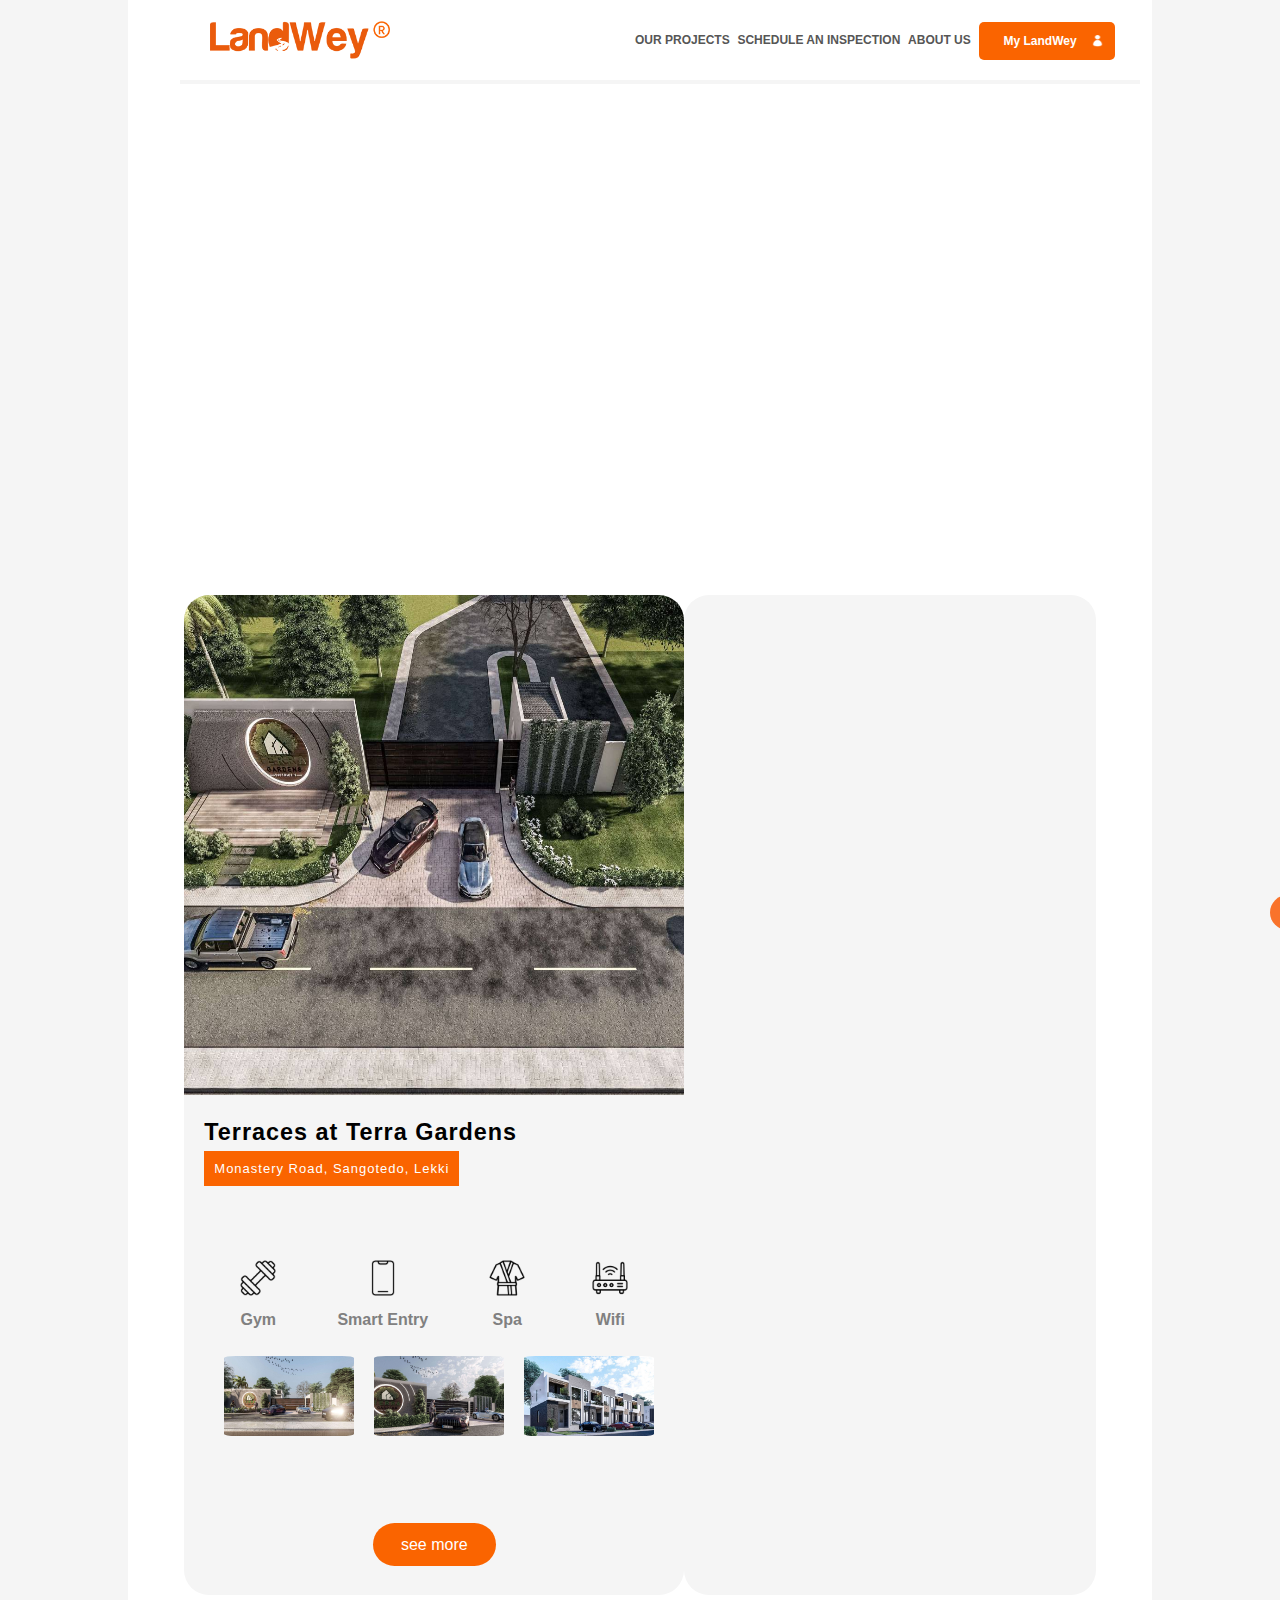
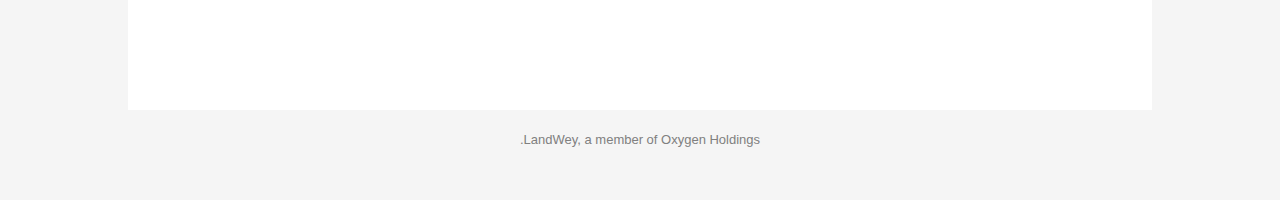
<file: index.html>
<!DOCTYPE html>
<html lang="en">
<head>
    <link rel="stylesheet" href="landway.css">
    <meta charset="UTF-8">
    <meta name="viewport" content="width=device-width, initial-scale=1.0">
    <title>Document</title>
</head>
<body> 
    
    
    
       
    </span>

    <div id="container">

        <div id="header">
            <div id="img" > <img id="logo" src="logoww.png" alt=""></div>
            
           <div id="parameters"> 
        
           
         <a href=""><span> OUR PROJECTS </span> </a> 
           <a href=""> <span> SCHEDULE AN INSPECTION </span> </a> 

           <div id="drop" >
                
            <a href=""> <span > ABOUT US  </span>  </a>
            <div id="dropdown">
                <div id="dd">


                  <div id="son"> 
                    
                    <a href=""> <p> <b> Our Wey </b> </p> </a>
                     <div id="way"> 
                      
                      <a href=""> <p> Client Service </p> </a> 
                      <a href=""><p> WeyCare </p></a>
                      <a href=""> <p> Build for Change </p> </a> 
                      <a href=""><p> Privacy Policy </p></a>
                      <a href=""><p> FAQ's </p></a>       
                      <a href=""><p> Careers </p></a>           
                    
                    </div>         
                  
                  </div>
                   <br>
                   <a href=""> <p> WeyTV </p> </a> 
                   <a href=""><p> Blog </p></a>
                   <a href=""><p> Contact Us </p></a>
                </div>
               
    
            </div>
        </div>

           <a href=""> <span id="ring"> My LandWey <img id='arr' src="profile (1).png" alt=""> </span> </a> 

          
        
        
        </div>
        
        
        
           </div>
           
      <div id="mid">
        
        <h1>  New homes like no other.  </h1>
        <p>    When you walk into a Landwey home, you’ll know that everything we do is designed around you. Our homes regularly achieve recognition for <br> their design excellence, build quality and customer satisfaction.    </p></div>
           

        <p id="float1"> 
            <br>
        
          <img src="facebook.svg" alt="">
          <img src="twitter.svg" alt="">
          <img src="instagram.svg" alt="">
          <img src="youtube.svg" alt=""> 
          
       </p>
    


        <div id="holder"> 
            <div id="box1">
             <img src="TErra-gardens.jpg" alt="">
             <div id="text">
                <h3 > Terraces at Terra Gardens </h3>
                <p> Monastery Road, Sangotedo, Lekki </p>

             </div>
             <div id="middle">
               <div id="forthem"> 
                <div id="clean">
                    <img src="dumbbell.png" alt="">
                    <br> 
                    <span> <b> Gym </b> </span>

                </div>
                <div id="clean">
                    <img src="smartphone.png" alt="">
                    <br> 
                    <span> <b> Smart Entry </b> </span>

                </div>
                <div id="clean">
                    <img src="bathrobe.png" alt="">
                    <br> 
                    <span> <b> Spa </b>  </span>

                </div>
                <div id="clean">
                    <img src="router.png" alt="">
                    <br> 
                    <span> <b> Wifi  </b> </span>

                </div>
            </div>

               <div  id="forother"> 
                 <div id="image"> <img id="img" src="image-000.jpg" alt=""> </div>
                 <div id="image"> <img id="img" src="image-001.jpg" alt=""> </div>
                 <div id="image"> <img id="img" src="img3-1.jpg" alt=""> </div>
                 
                 <div id="image"> <img id="img" src="image-000.jpg" alt=""> </div>
                 <div id="image"> <img id="img" src="image-001.jpg" alt=""> </div>
                 <div id="image"> <img id="img" src="img3-1.jpg" alt=""> </div>

               </div>

             </div>
                      <a href="seemore.html"> <span id="span"> see more</span> </a>
            </div>
             <div id="box2">
               
               <p id="float2"> <img src="whatsapp.png" alt=""> Quick response </p>
             </div>
        
        </div>






 
    </div>
   
    

    <span id="fin">.LandWey, a member of Oxygen Holdings</span>
</body>
</html>
</file>
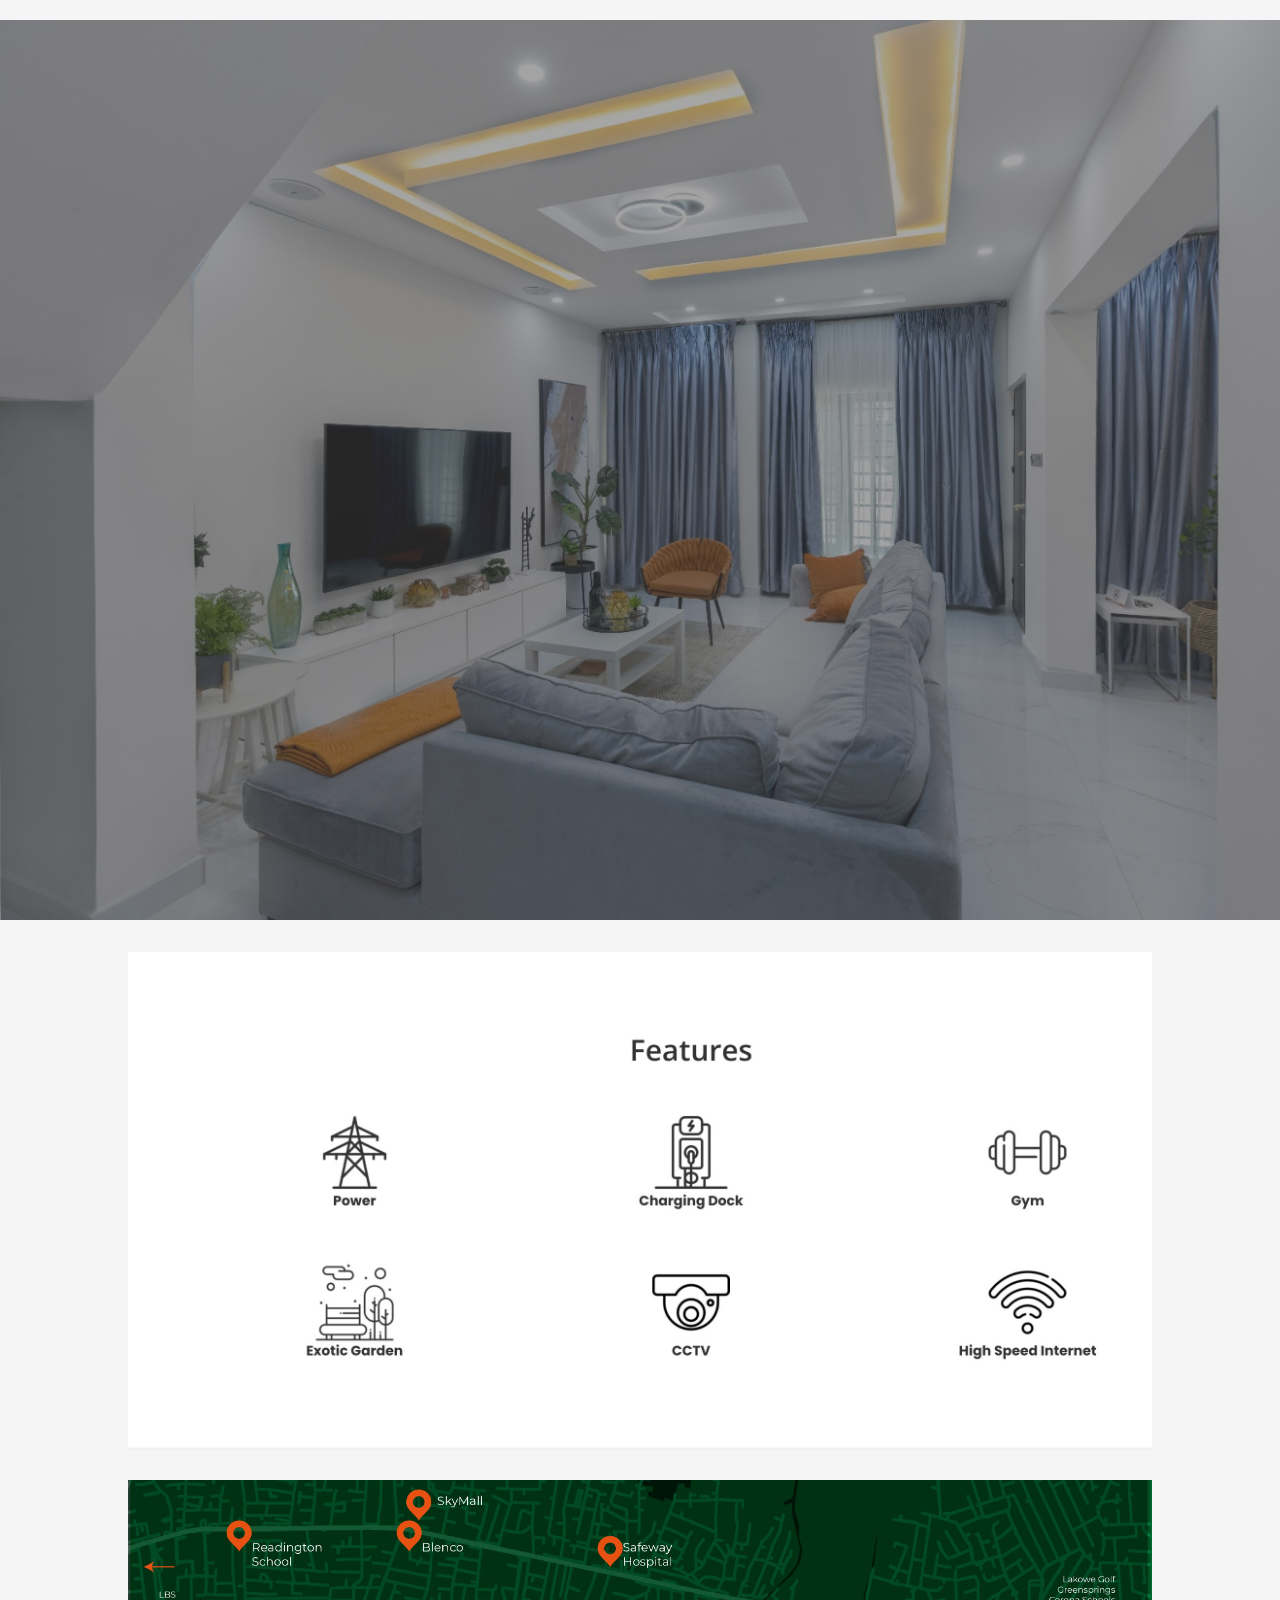
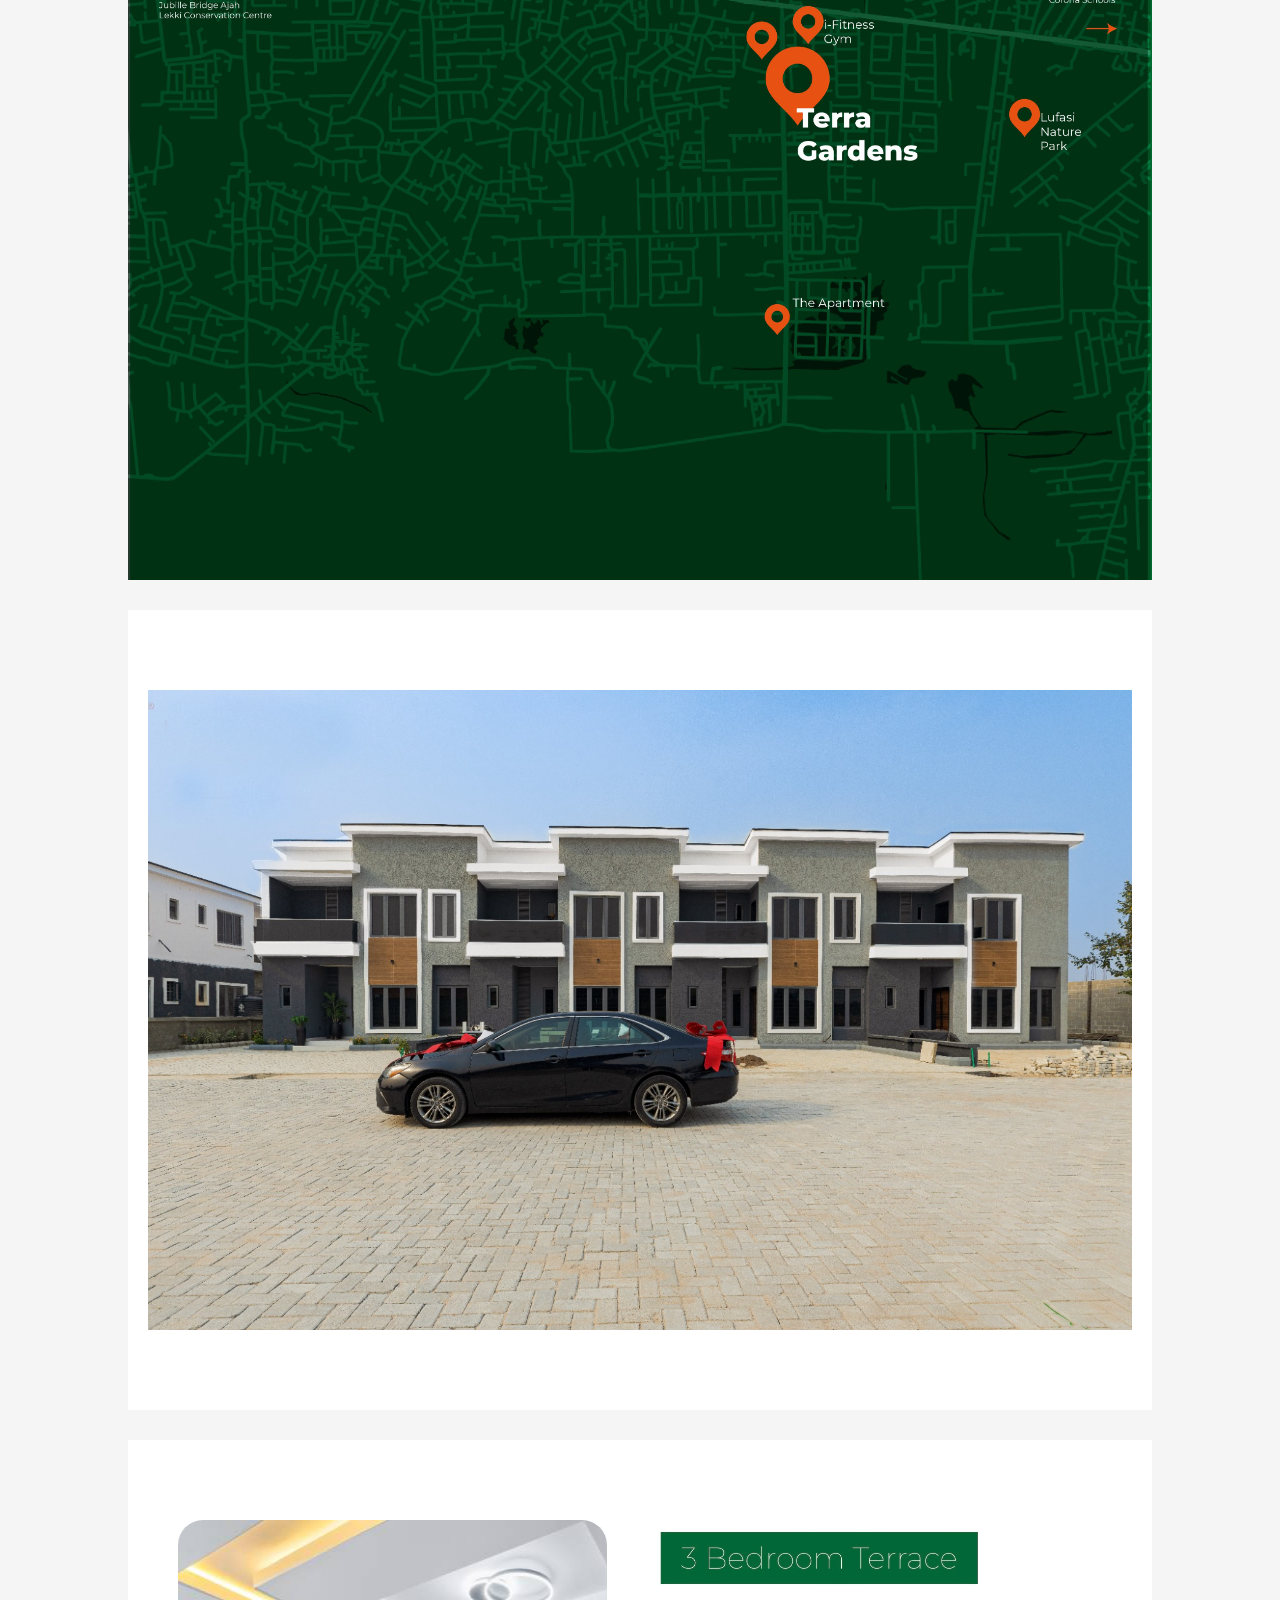
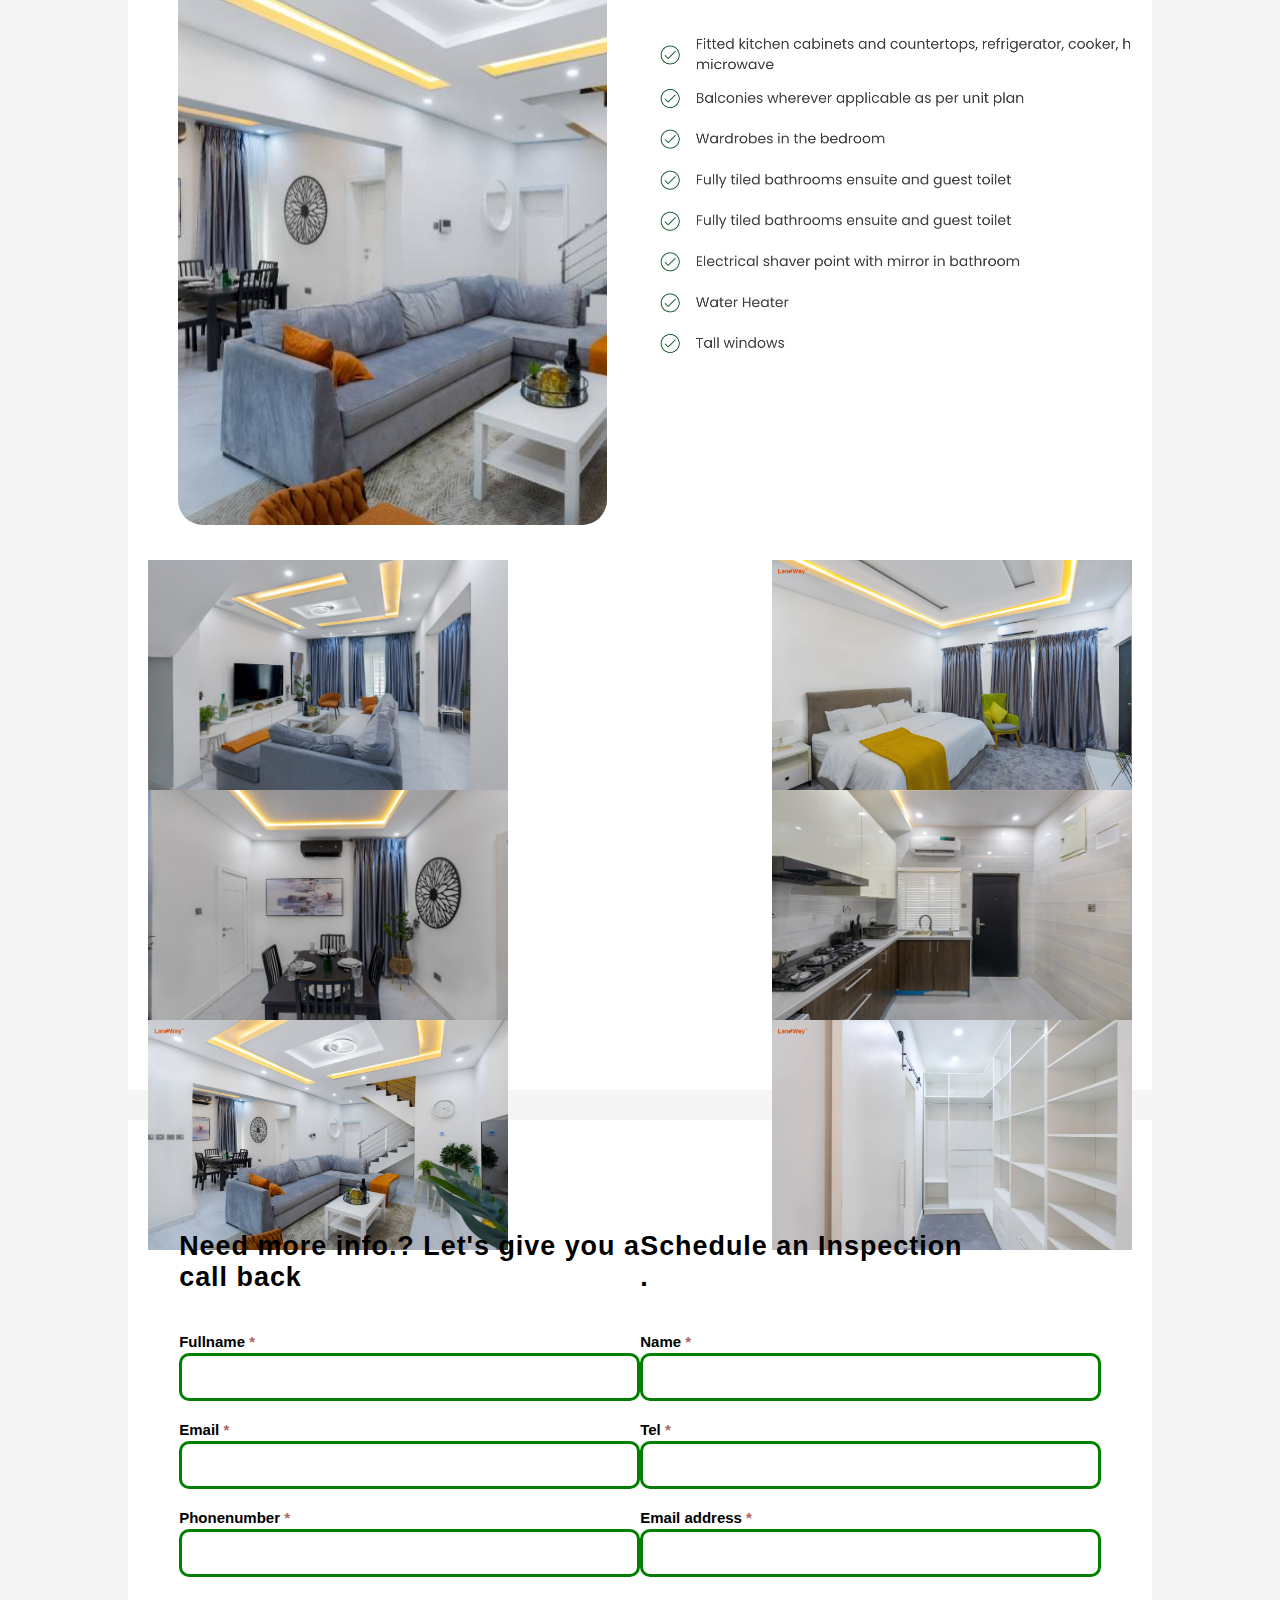
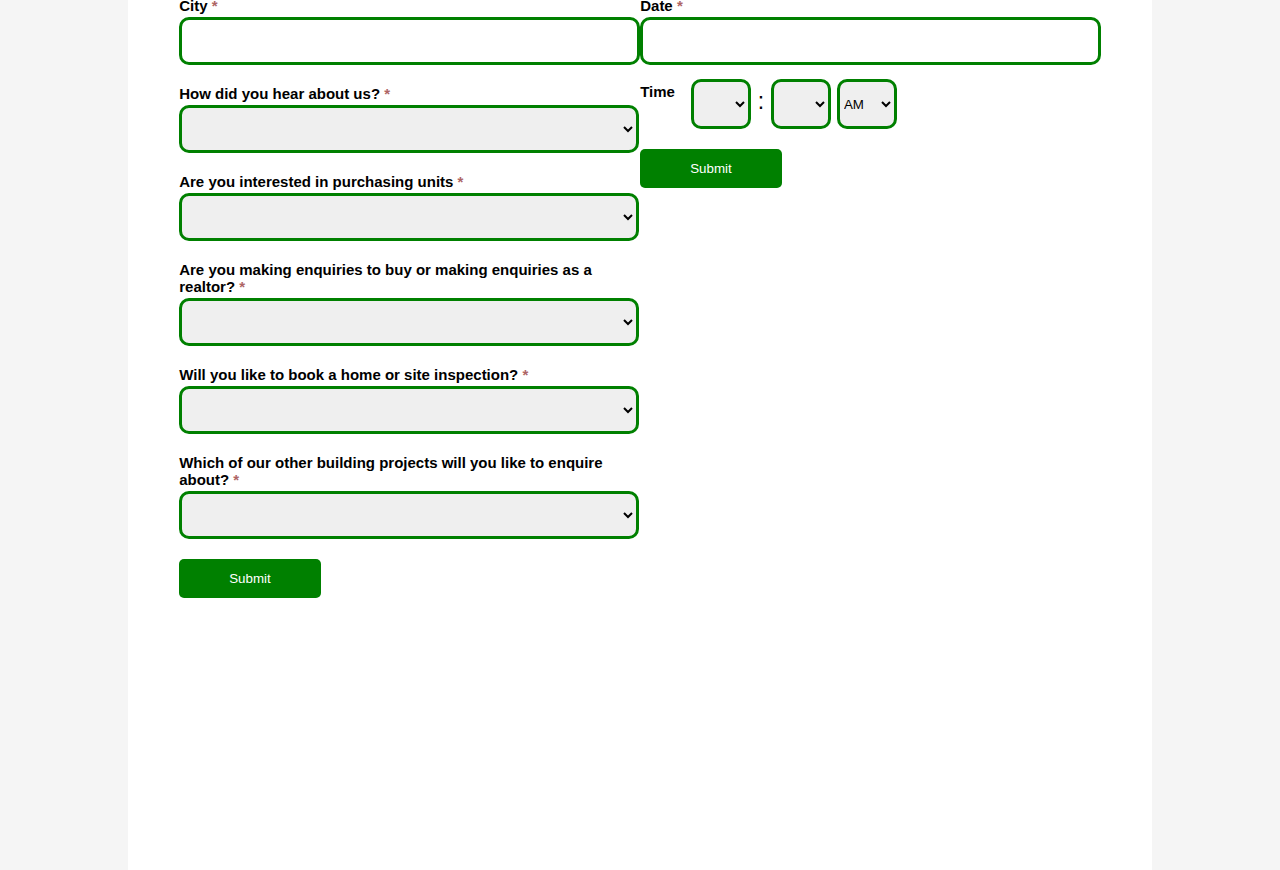
<file: seemore.html>
<!DOCTYPE html>
<html lang="en">
<head>
    <link rel="stylesheet" href="seemore.css">
    <meta charset="UTF-8">
    <meta name="viewport" content="width=device-width, initial-scale=1.0">
    <title>Document</title>
</head>
<body>
    <div id="container">
    <div id="landing">

        <p id="float1"> 
                 
                <br>
            <img src="facebook.svg" alt="">
            <img src="twitter.svg" alt="">
            <img src="instagram.svg" alt="">
            <img src="youtube.svg" alt=""> 
            
         </p>
        <div id="content">
            <h1> Your New
                <span id="span">  </span> 
                Lagos Address
              
                

              </h1>
              <p>  The perfect desumation to live in harmony; a haven of tranquility set within a picturesque lush <br> landscape.  </p>
              <p> Welcome to nature's pride..Welcome to Terra Gardens! </p>
              <br>
              <br>
              <br>
              <b>  Terra Gardens | Monastery Road, Sangotedo, Lekki </b>
              <br>
              <br>
              <br>
              <br>
              <br>
              <br>
             <a href=""> <span id="spann"> ENQUIRE NOW </span>    </a> 
              <br>
              <br>
              <br>
              <br>
              <br>
              <br>
              <br>

              <p id="float2"> <img src="whatsapp.png" alt=""> <span> Quick response</span> </p>
        </div>
      


    </div>

    <div id="features">

    </div>


    <div id="map">

    </div>
    
    <div id="house">
          <div id="inhouse">

          </div>
    </div>
    <div id="houses">
        <div id="inhouses">

            <div id="holder"> <div id="first"> </div> <div id="sec"></div> </div>
         <div id="holder2">
           <img src="WhatsApp-Image-2023-02-20-at-2.38.56-PM-1.jpeg" alt="">
           <img src="748A0402-Edit-1.jpg" alt="">
           <img src="WhatsApp-Image-2023-02-20-at-2.38.58-PM-1.jpeg" alt="">
           <img src="WhatsApp-Image-2023-02-20-at-2.38.58-PM.jpeg" alt="">
           <img src="748A0264-Edit-1.jpg" alt="">
           <img src="748A0450-Edit-1.jpg" alt="">

         </div>

        </div>
      





    </div>
    <div id="form">
      <div id="last">
         <div id="one">
            <form action="">
              <h3>Need more info.? Let's give you a <br> call back</h3>

              <label for="name"> Fullname <span> * </span></label>
              <input id="name"  type="text">

              <label for="nam"> Email <span> * </span></label>
              <input id="nam"  type="email">

              <label for="na"> Phonenumber <span> * </span></label>
              <input id="na"  type="text">

              <label for="n"> City <span> * </span></label>
              <input id="n"  type="text">

              <label for="rain"> How did you hear about us? <span> * </span> </label>
              <select name="" id="rain">
                <option value="">  </option>
                <option value=""> Google </option>
                <option value=""> Instagram </option>
                <option value=""> Linkedin </option>
                <option value=""> Twitter  </option>
                <option value=""> Facebook </option>
                <option value=""> Landwey website </option>
                <option value=""> Billboard  </option>
                <option value=""> Reffered by someone  </option>
                <option value=""> Website banner ads </option>
              </select>


              <label for="rain"> Are you interested in purchasing units  <span> * </span> </label>
              <select name="" id="rain">
                <option value="">  </option>
              </select>

              <label for="rain"> Are you making enquiries to buy or making enquiries as a <br> realtor? <span> * </span> </label>
              <select name="" id="rain">
                <option value="">  </option>
              </select>

              <label for="rain"> Will you like to book a home or site inspection? <span> * </span> </label>
              <select name="" id="rain">
                <option value="">  </option>
              </select>

              <label for="rain"> Which of our other building projects will you like to enquire <br> about? <span> * </span> </label>
              <select name="" id="rain">
                <option value="">  </option>
              </select>


              <button> Submit </button>




            </form>
        
        
        
        
        
        </div>
         <div id="two"> 
            <form action="">
                <h3>Schedule an Inspection
                   <br>  . </h3>
  
                <label for="namee"> Name <span> * </span></label>
                <input id="namee"  type="text">
  
                <label for="namm"> Tel <span> * </span></label>
                <input id="namm"  type="text">

                <label for="naa"> Email address <span> * </span></label>
                <input id="naa"  type="email">
  
                <label for="nn"> Date <span> * </span></label>
                <input id="nn"  type="text">
  
                <span id="time"> Time </span> 
                <select name="" id="rain">
                    <option value="">  </option>
                    <option value=""> 10 </option>
                    <option value=""> 11 </option>
                    <option value=""> 12 </option>
                    <option value=""> 1 </option>
                    <option value=""> 0 </option>

                  </select>
                  :
                  <select name="" id="rain">
                    <option value="">  </option>
                    <option value=""> 00  </option>
                    <option value=""> 30 </option>
                  </select>
                  <select name="" id="rain">
                    <option value=""> AM </option>
                    <option value=""> PM </option>
                  </select>

  
               
  
                <button> Submit </button>
  
  
  
  
              </form>
          
          
          


         </div>

       
      
      </div>
  </div>


    </div>
    
</body>
</html>
</file>
<file: landway.css>
*{
    margin: 0px;
    padding: 0px;
}

body {
   
    background-color: whitesmoke;
    height: 200vh;
    text-align: center;
 
}
body #fin{
    position: relative;
    top: 20px;
    font-family: Arial, Helvetica, sans-serif;
    font-size: 13px;
    color: grey;
  
    
}



#container{
    z-index: 1;
    position: relative;
    display: flex;
    justify-content: center;
    width: 80%;
    height: 95%;
    margin: auto;
    font-family: Arial, Helvetica, sans-serif;
    background-color: white;
    flex-wrap: wrap;
   
}
#parameters a{
    color: rgb(86, 86, 86);
    
    text-decoration: none;
}

#parameters a:hover{
    color: rgb(250,100,0);
}

#parameters #ring{
    background-color: rgb(250,100,0);
    padding: 12px 25px;
    padding-right: 20px;
    border-radius: 5px;
    color: white;
}
a{
    text-decoration: none;
}

#header{
    z-index: 3;
  position: fixed;
    display: flex;
    width: 75%;
   left: 180px;
    justify-content: space-between;
    align-items: center;
    border-bottom: 4px solid whitesmoke;
    background-color: white;

}

#logo{
    width: 180px;
    height: 60px;
    margin-left: 30px;
   
}

#img{
display: flex;
align-items: center;
padding: 10px 0px;

}

#parameters{
   
display: flex;
align-items: center;
margin-right: 25px;
width: 50%;
justify-content: space-between;
font-size: 12px;
font-weight: bold;
color: rgb(86, 86, 86);
font-family: Arial, Helvetica, sans-serif;
}




#drop {
    position: relative;
    height: 30px;
    line-height: 30px;
   
   
 }

#dropdown{
    z-index: 1;
    position: fixed;
   border-radius: 5px;
  float: right;
 display: none;
 background-color: white;
 width: 210px;
 border-top: 2px solid rgb(250,100,0);
 box-shadow: 0px 0px 3px rgb(88, 88, 88);




}
#dropdown p{
    font-size: 14px;
    
}


#dropdown a{
    
 text-decoration: none;
 color: rgb(98, 96, 96);

}

#dd{ 
    text-align: left;
    font-family: Arial, Helvetica, sans-serif;
    font-size: 15px;
    border-bottom: 1px solid rgb(152, 150, 150);
    padding: 20px;
   line-height: 30px;
      color: black;

}

#drop:hover #dropdown{
    display: block;
}

#mid{
    z-index: 1;
    position: relative;
    text-align: center;
    margin-top: 150px;
    flex-grow: 1;
}

#mid h1{
    font-size: 48px;
    color: rgb(63, 63, 63);
    margin-bottom: 10px;
    font-weight: 900;
    letter-spacing: -1px;
    opacity: 0; 
    animation: fadeup 1s forwards 0.1s; 
}
#mid p{
    font-size: 16px;
    color: grey;
    opacity: 0; 
    animation: fadeup 1s forwards 0.1s; 
   
}

#holder{
   
    z-index: 1;
    position: relative;
background-color: white;
 width: 89%;
 margin: auto;
 height: 1000px;
 display: flex;
 justify-content: space-between;
flex-wrap: nowrap;



}

#box1{
    border-radius: 25px;
   width: 500px;
   background-color: whitesmoke;
   text-align: middle;


}

#box2{
    border-radius: 25px;
    background-color: whitesmoke;
    width: 500px;
}

#box1 img{
  
    border-radius: 25px 25px 0px 0px;
    width: 500px;
    height: 50%;
}

#text{
    width: fit-content;
    font-family: sans-serif;
    letter-spacing: 1px;
    font-size: 20px;
    text-align: left;
   margin-left: 20px;
   margin-top: 20px;
   
}

#text p {
    font-size: 13px;
    width: fit-content;
    padding: 10px;
    background-color: rgb(250,100,0);
    color: white;
    margin-top: 5px;

}

#middle{
    margin-top: 50px;
    width: 100%;
    height: 250px;
    display: flex;
    flex-wrap: wrap;
    margin-bottom: 50px;
}

#forthem , #forother {
    
    width: 400px;
    margin: auto;
    height: 110px;
    display: flex;
    justify-content: space-between;
    align-items: center;
  
   
    

   
}

#forother{
   white-space: wrap;
    width: 460px;
    height: 140px;
    align-items: start;
    overflow-x:scroll;
   
    
   
  
}
#image{
    margin-bottom: 70px;
    margin-left: 20px;
}

#image #img{
    width: 130px;
    height: 80px;
    border-radius: 12px;
}

#clean {
    text-align: center;
    width: fit-content;
}
#clean b{
    color: grey;
}
#clean img{
    width: 48px;
    height: 48px;
    margin-bottom: 5px;
}

#box1 #span {
   
    background-color: rgb(250,100,0);
    color: white;
    width: fit-content;
    padding: 13px 28px;
    border-radius: 25px;
    font-size: 16px;
   
   }

  #float1{
    position: fixed;
    width: 40px;
    height: 170px;
   margin-left: 640px;
  margin-top: 250px;
  
    left: 750px;
    border-radius: 50px;
    background-color: white;
   }

   #float1 img{
   padding: 6px;
    width: 18px;
    height: 18px;
    background-color: rgb(250,100,0);
    border-radius: 50px;

   }

   #float2{
    position: fixed;
    width: 150px;
    height: 35px ;
    line-height: 35px;
    color: white;
   margin-left: 520px;
  margin-top: 300px;
    left: 750px;
    border-radius: 50px;
    background-color: rgb(249,115,43);
    font-size: 13px;
   }

   #float2 img{
    width: 15px;
    vertical-align: middle;
    margin-right: 3px;
   }

   #ring img{
   position: relative;
   top: 2px;
   left: 10px;
   height: 12px;
   width: 15px;
   }


   #son {
    position: relative;
   width: 100%;
    right: 20px;
   float: left;
    height: 30px;
    text-align: left;
    line-height: 30px;
   
   
   
 }

 #son b{
    margin-left: 20px;
 }

#way{
    z-index: 1;
    position: fixed;
   border-radius: 5px;
  float: right;
right: 433px;
top: 55px;
  margin-bottom: 50px;
 display: none;
 background-color: white;
 width: 210px;
 border-top: 2px solid rgb(250,100,0);
 box-shadow: 0px 0px 3px rgb(88, 88, 88);
 padding: 20px;




}
#way p{
    font-size: 14px;
    
}
#way p:hover {
    color: rgb(250,100,0);
}


#way a{
 text-decoration: none;
 color: rgb(98, 96, 96);

}

#way a:hover , #dropdown a:hover , #dropdown p:hover {
    color: rgb(250,100,0);
 }


#son:hover #way{
    display: block;
}


@keyframes fadeup {
    from {
        opacity: 0;
        transform: translateY(20px);
    }
    to {
        opacity: 1;
        transform: translateY(0);
    }
}
</file>
<file: seemore.css>
@import url('https://fonts.googleapis.com/css2?family=Archivo+Narrow:wght@700&display=swap');
  @import url('https://fonts.googleapis.com/css2?family=Archivo+Narrow:wght@400;700&display=swap');



*{
    margin: 0;
    padding: 0;
}
a{
    text-decoration: none;
}
body {
    background-color: whitesmoke;
}
#container {
    background-color: whitesmoke;
}

#landing{
    display: flex;
    align-items: center;
    justify-content: center;
    margin-top: 20px;
    width: 100%;
    height: 100vh;
    background-image: linear-gradient(to top , rgba(73, 73, 73, 0.5) 30% , rgba(80, 80, 81, 0.5) 130% , rgba(91, 91, 91, 0.5)100%)  ,url('WhatsApp-Image-2023-02-20-at-2.38.56-PM-1.jpeg');
    background-repeat: no-repeat;
    background-size: cover;
    text-align: center;
   

}

h1{
    text-align: center;
    font-size: 121px;
    font-family: 'Archivo Narrow', sans-serif;
    letter-spacing: normal;
    color: white;
    font-weight: 500px;
    margin: 0px;
    opacity: 0; 
    animation: fadeside 1s forwards 1s; 
   
   
}
#content #spann{
  background-color: green;
  width: fit-content;
  padding: 15px 55px;
  color: white;
  padding-top: 20px;
  padding-bottom: 10px;
  font-size: 13px;
  font-family: Arial, Helvetica, sans-serif;
  opacity: 0; 
  animation: fadeside 1s forwards 1s; 
 
}

h1 #span{
    display: block;
    background-color: green;
    width: 370px;
    height: 10px;
    margin-left: 230px;
    opacity: 0; 
    animation: fadeotherside 1s forwards 1s; 

}

#content p {
    font-family: 'Archivo Narrow', sans-serif;
    font-size: 23px;
    color: white;
    opacity: 0; 
    animation: fadeotherside 1s forwards 1s; 
}

#content b {
    font-family: Verdana, Geneva, Tahoma, sans-serif, sans-serif;
    font-size: 16px;
    color: white;
    opacity: 0; 
    animation: fadeside 2s forwards 0.5s; 
}

#float1{
    position: fixed;
    width: 45px;
    height: 170px;
    margin-left: 640px;
    bottom: 400px;
    left: 750px;
    border-radius: 50px;
    background-color: white;
   }

   #float1 img{
   padding: 6px;
    width: 18px;
    height: 18px;
    background-color: rgb(250,100,0);
    border-radius: 50px;

   }

   #float2{
    position: fixed;
    width: 150px;
    height: 35px ;
    line-height: 27px;
    color: white;
    margin-left: 565px;
   left: 700px;
   bottom: 20px;
    border-radius: 50px;
    background-color: rgb(249,115,43);

   }
   #float2 span{
    font-family:  Helvetica, sans-serif;
    font-size: 13px;
  
   }

   #float2 img{
    width: 15px;
    vertical-align: middle;
    margin-right: 3px;
   }

#features{
    width: 80%;
    margin: auto;
    height: 500px;
  background-image: url('Image\ 10-1-23\ at\ 2.33\ PM.jpg');
  background-repeat: no-repeat;
  background-size: cover;
    margin-top: 30px;
}

#map{
    width: 80%;
    margin: auto;
    height: 700px;
  background-image: url('c9930130f27040588d0e841a121241e3-0003.jpg');
  background-repeat: no-repeat;
  background-size: cover;
    margin-top: 30px;
}

#house{
    display: flex;
    align-items: center;
    justify-content: center;
    width: 80%;
    margin: auto;
    height: 800px;
  background-color: white;
    margin-top: 30px;
}

#inhouse{
    width: 96%;
    height: 80%;
    margin: auto;
  
  background-image: url('WhatsApp-Image-2023-03-17-at-11.06.29-AM.jpeg');
  background-repeat: no-repeat;
  background-size: cover;
  
}

#houses{
    display: flex;
    align-items: center;
    justify-content: center;
    width: 80%;
    margin: auto;
    height: 1250px;
  background-color: white;
    margin-top: 30px;
}

#inhouses{
    display: flex;
 justify-content: space-between;
    width: 96%;
    height: 88%;
    margin: auto;
    flex-wrap: wrap;
  

}

#holder{
    justify-content: space-between;
  display: flex;
    width: 98%;
    height: 55%;
    margin-left: 30px;

    margin-top: 5px;
    margin-bottom: 35px;

}

#holder2{
     display: flex;
     justify-content: space-between;
     flex-wrap: wrap;
    width: 100%;
    height: 44%;
    margin: auto;
   

}

#first{
   background-image: url('terra-3bed-terrace.jpg');
   background-repeat: no-repeat;
   background-size: cover;
    width: 45%;
    height: 100%;
    border-radius: 25px;
    background-color: black;
}

#sec{
    background-image: url('Image\ 10-1-23\ at\ 3.49\ PM.jpg');
   background-repeat: no-repeat;
   background-size: cover;

    width: 53%;
    height: 100%;
    border-radius: 25px;
    background-color: black;
  

}

#holder2 img{
   width: 360px;
   height: 230px;

}

#form{
    display: flex;
    align-items: center;
    justify-content: center;
    width: 80%;
    margin: auto;
    height: 150vh;
  background-color: white;
    margin-top: 30px;


}

#last{
    
display: flex;
justify-content: space-evenly;
margin: auto;
padding: auto;
width: 90%;
height: 85%;



}

#one , #two {
  display: flex;
  justify-content: center;
   text-align: left;
    width: 510px;

}




form{
    font-family: Arial, Helvetica, sans-serif;
    margin-top: 10px;
    font-size: 23px;
}
form h3{
    display: block;
    margin-bottom: 40px;
    letter-spacing: 0.99px;
}

form label{
    display: block;
    margin-top: 20px;
    font-size: 15px;
   font-weight: 600;
}

form button{
    display: block;
    margin-top: 20px;
    font-family: Arial, Helvetica, sans-serif;
     background-color: green;
     color: white;
     width: fit-content;
     padding: 12px 50px;
     border-radius: 5px;
     border: none;
}

form span {
    color: rgb(174, 101, 101);
}

input{
    display: block;
    margin-top: 3px;
    width: 455px;
    height: 42px;
    border: 3px solid green;
    border-radius: 10px;
}

input:hover , select:hover{
    box-shadow: 0px 0px 3px red;
}

#one select{
    display: block;
    margin-top: 3px;
    width: 460px;
    height: 48px;
    border: 3px solid green;
    border-radius: 10px;

}

#two select{
    margin-top: 14px;
    width: 60px;
    height: 50px;
    border: 3px solid green;
    border-radius: 10px;

}

#two select:first-child{
    margin-left: 10px;
}

#two #time{
    display: inline-block;
   margin-left: 10px;
    color: black;
    font-size: 15px;
  position: relative;
  bottom: 12px;
  right: 10px;
    font-weight: 600;
  

}

@keyframes fadeIn {
    to {
        opacity: 1;
    }
}

@keyframes fadeside {
    from {
        opacity: 0;
        transform: translateX(30px);
    }
    to {
        opacity: 1;
        transform: translateX(0);
    }
}

@keyframes fadeotherside {
    from {
        opacity: 0;
        transform: translateX(-30px);
    }
    to {
        opacity: 1;
        transform: translateX(0);
    }
}
</file>
